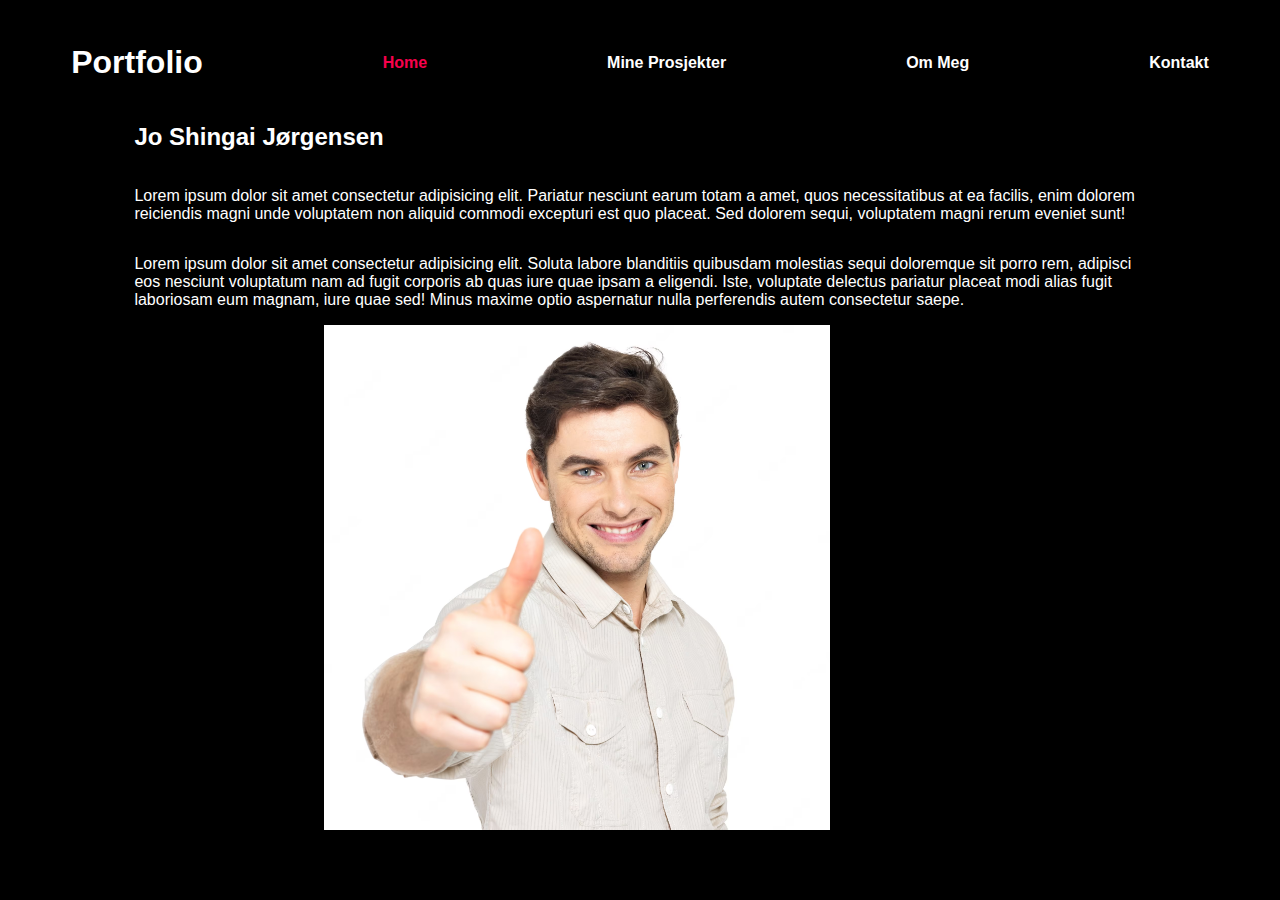
<file: index.html>
<!DOCTYPE html>
<html lang="en">
<head>
  <meta charset="UTF-8">
  <title>Portfoilio home</title>
  <link rel="stylesheet" href="styles\styles.css">
</head>

<body>
  <div id="navbar" class="topnav">
    <h1 id="portfolio">Portfolio</h1>
      <a class="active" href="index.html">Home</a>
      <a href="Mine-prosjekter.html">Mine prosjekter</a>
      <a href="om-meg.html">Om meg</a>
      <a href="Kontakt.html">Kontakt</a>
  </div>

  <div id="Name">
    <h2 class="short-intro">Jo Shingai Jørgensen</h2>
  </div>
  

  <div class="short-intro" id="div1">
    <p>Lorem ipsum dolor sit amet consectetur adipisicing elit. Pariatur nesciunt earum totam a amet, quos necessitatibus at ea facilis, enim dolorem reiciendis magni unde voluptatem non aliquid commodi excepturi est quo placeat. Sed dolorem sequi, voluptatem magni rerum eveniet sunt!</p>
  </div>

  <div class="short-intro" id="div2">
    <p>Lorem ipsum dolor sit amet consectetur adipisicing elit. Soluta labore blanditiis quibusdam molestias sequi doloremque sit porro rem, adipisci eos nesciunt voluptatum nam ad fugit corporis ab quas iure quae ipsam a eligendi. Iste, voluptate delectus pariatur placeat modi alias fugit laboriosam eum magnam, iure quae sed! Minus maxime optio aspernatur nulla perferendis autem consectetur saepe.</p>
  </div>

  <div id="welcome-img">
    <img src="images\TommelOpp.jpg" alt="Yeah!" height="65%" width="80%">
  </div>
</body>
</html>
</file>
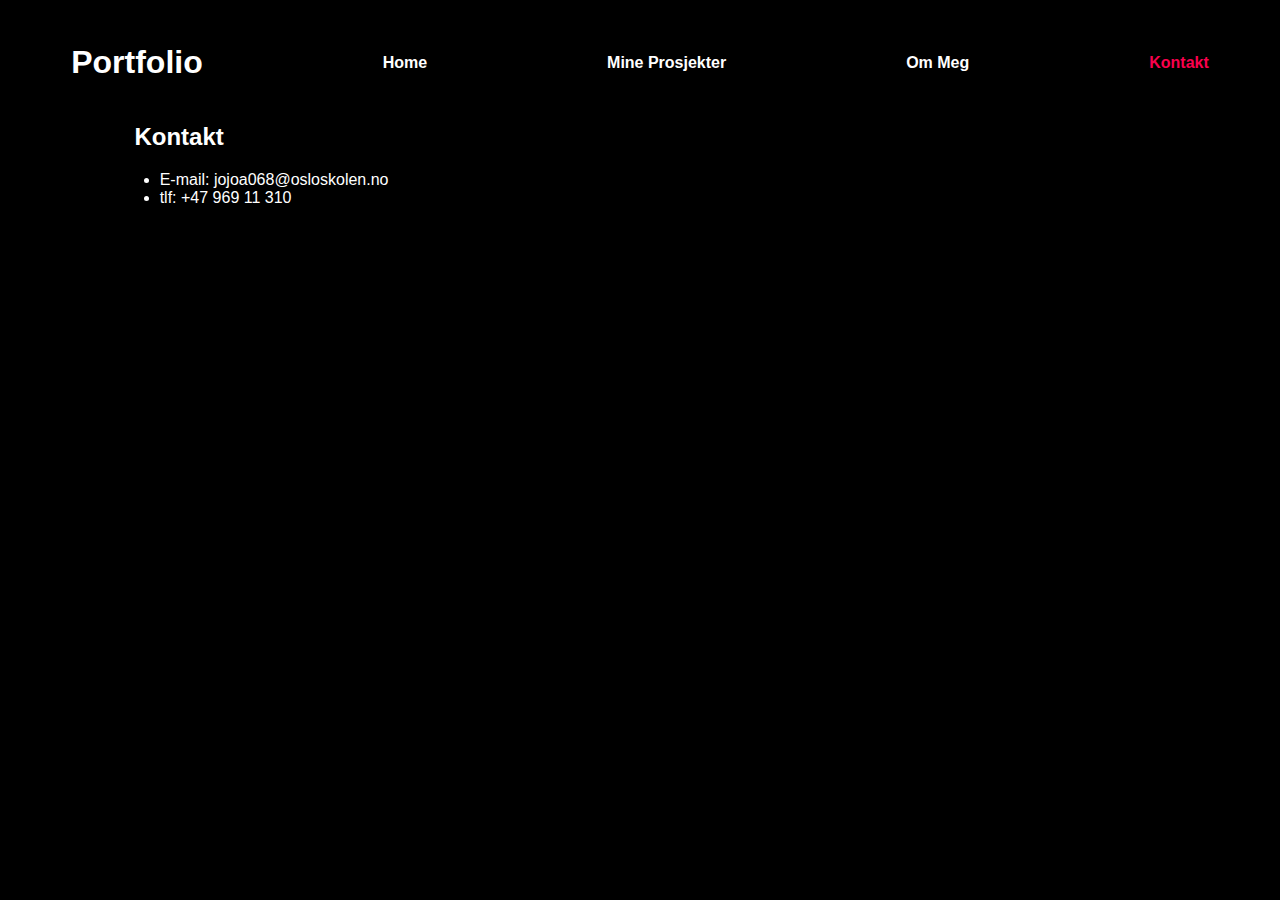
<file: Kontakt.html>
<!DOCTYPE html>
<html lang="en">
<head>
    <meta charset="UTF-8">
    <title>Kontakt</title>
    <link rel="stylesheet" href="styles\styles.css">
</head>
<body>
    <div id="navbar" class="topnav">
        <h1 id="portfolio">Portfolio</h1>
          <a href="index.html">Home</a>
          <a href="Mine-prosjekter.html">Mine prosjekter</a>
          <a href="om-meg.html">Om meg</a>
          <a class="active" href="Kontakt.html">Kontakt</a>
    </div>

    <h2 class="titles">Kontakt</h2>
    <ul id="Kontakt">
        <li>E-mail: jojoa068@osloskolen.no</li>
        <li>tlf: +47 969 11 310</li>
    </ul>

    <script src="scripts\StickyNav.js"></script>
</body>
</html>
</file>
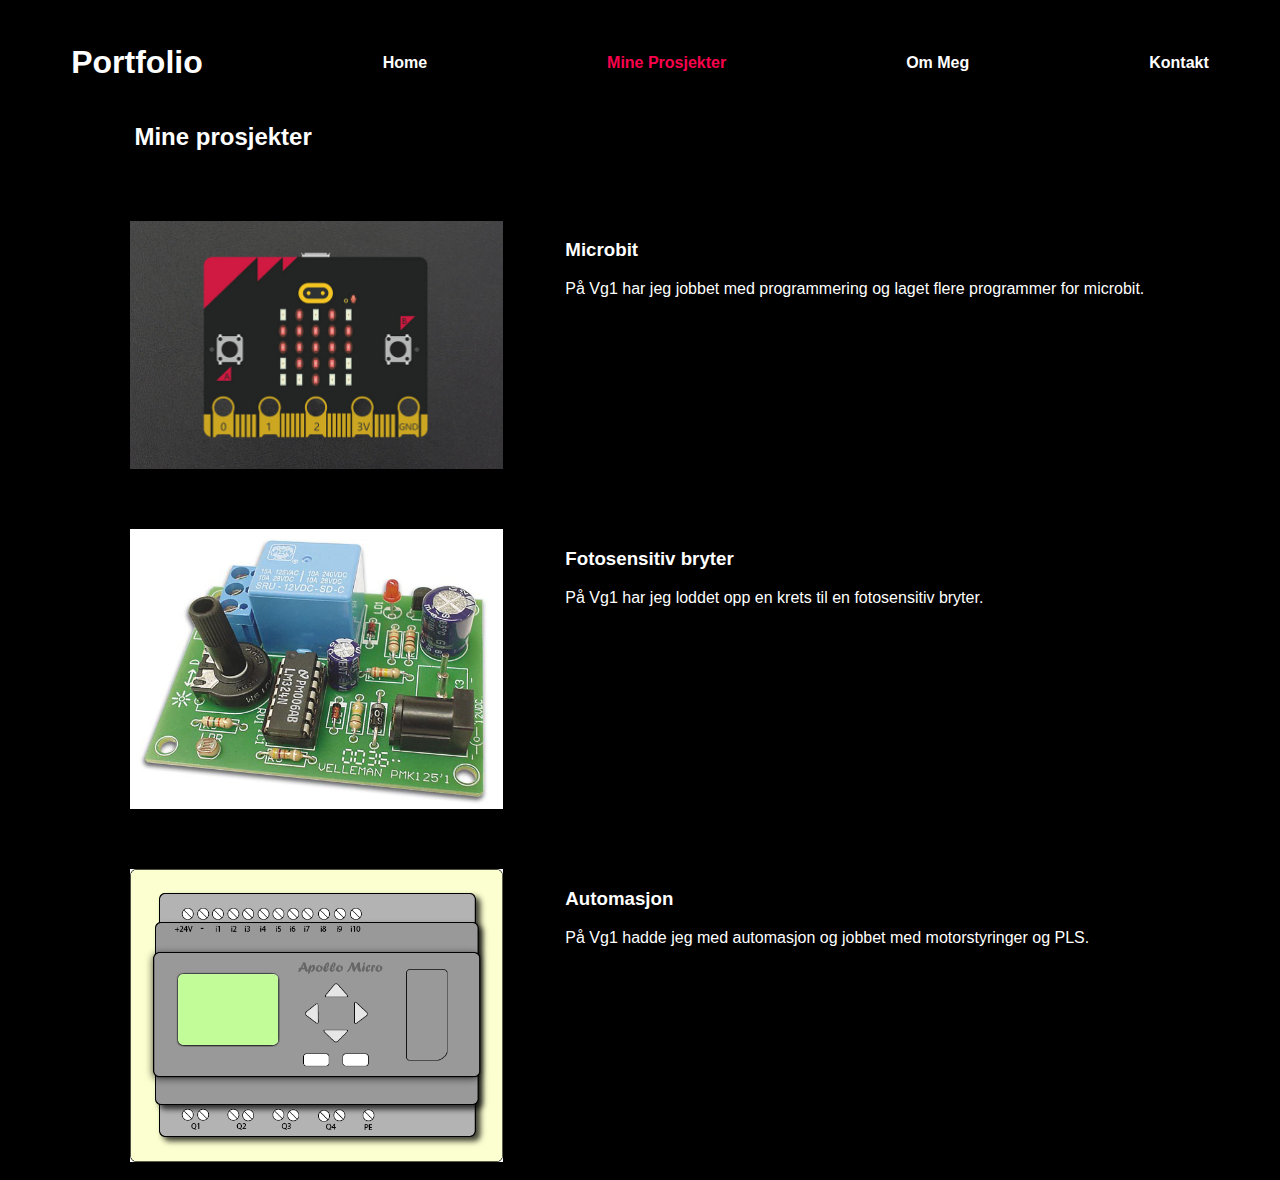
<file: Mine-prosjekter.html>
<!DOCTYPE html>
<html lang="en">
<head>
    <meta charset="UTF-8">
    <title>Mine prosjekter</title>
    <link rel="stylesheet" href="styles\styles.css">
</head>
<body>
    <div id="navbar" class="topnav">
        <h1 id="portfolio">Portfolio</h1>
         <a href="index.html">Home</a>
         <a class="active" href="Mine-prosjekter.html">Mine prosjekter</a>
         <a href="om-meg.html">Om meg</a>
         <a href="Kontakt.html">Kontakt</a>
    </div>

   <h2 class="titles">Mine prosjekter</h2>

   

   <div id="microbit" class="text">
    <img src="images\microbot.jpg" height="70%" width="30%" style="padding-left: 9%;">
    <div class="projtext">
        <h3>Microbit</h3>
        <p>På Vg1 har jeg jobbet med programmering og laget flere programmer for microbit.</p>
    </div>
   </div>

   <div id="fotobryter" class="text">
    <img src="images\fotobryter.jpg" height="70%" width="30%" style="padding-left: 9%;">
    <div class="projtext">
        <h3>Fotosensitiv bryter</h3>
        <p>På Vg1 har jeg loddet opp en krets til en fotosensitiv bryter.</p>
    </div>
   </div>

   <div id="automasjon" class="text">
    <img src="images\PLS.jpg" height="70%" width="30%" style="padding-left: 9%;">
    <div class="projtext">
        <h3>Automasjon</h3>
        <p>På Vg1 hadde jeg med automasjon og jobbet med motorstyringer og PLS.</p>
    </div>
   </div>
</body>
</html>
</file>
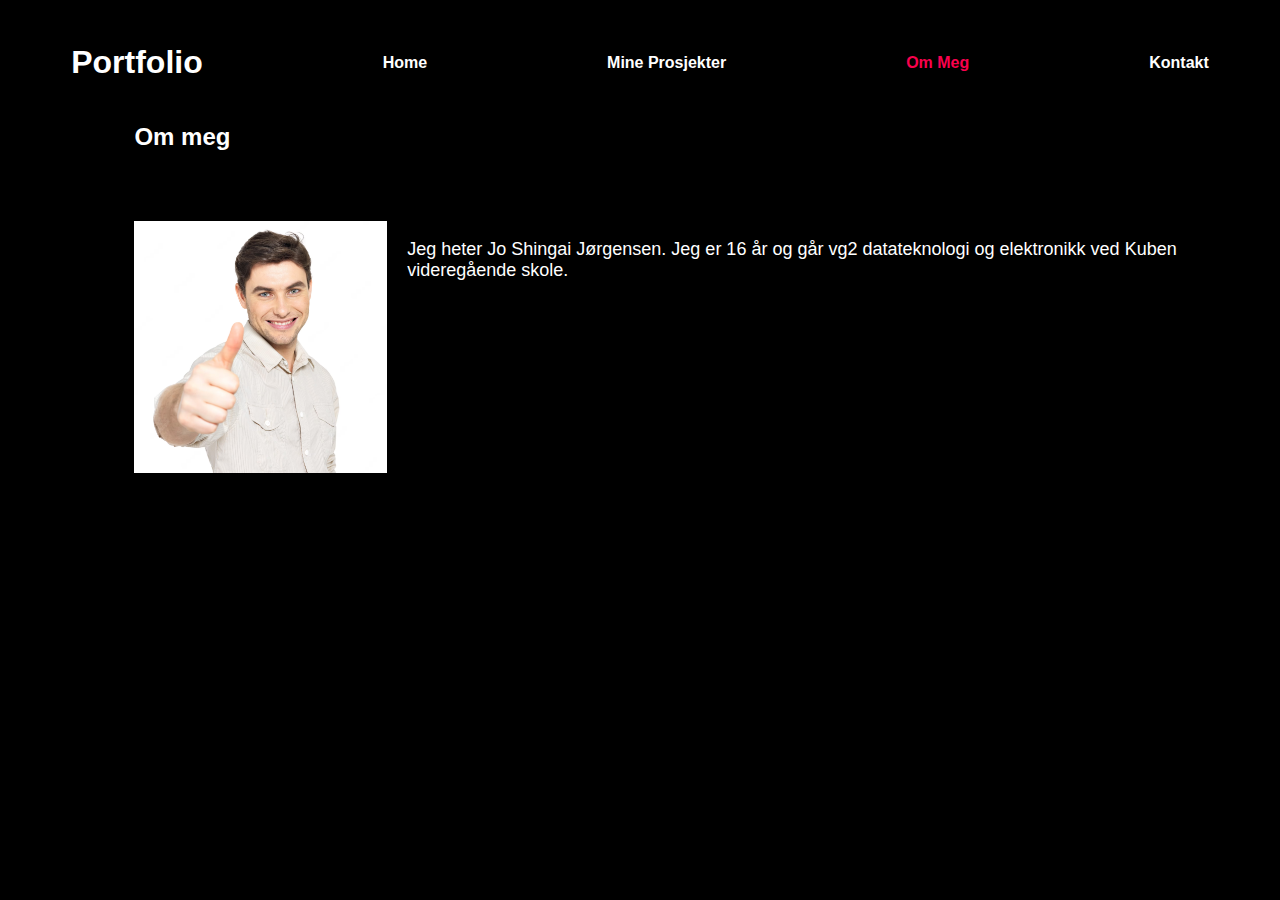
<file: om-meg.html>
<!DOCTYPE html>
<html lang="en">
<head>
    <meta charset="UTF-8">
    <title>Om</title>
    <link rel="stylesheet" href="styles\styles.css">
  
</head>
<body>
    <div id="navbar" class="topnav">
     <h1 id="portfolio">Portfolio</h1>
      <a href="index.html">Home</a>
      <a href="Mine-prosjekter.html">Mine prosjekter</a>
      <a class="active" href="om-meg.html">Om meg</a>
      <a href="Kontakt.html">Kontakt</a>
    </div>
  
    <h2 class="titles">Om meg</h2>

  <div id="om-meg">
    <img src="images\TommelOpp.jpg" height="50%" width="20%" id="selfie">
    <p id="om-meg-txt">Jeg heter Jo Shingai Jørgensen. Jeg er 16 år og går vg2 datateknologi og elektronikk ved Kuben videregående skole.</p>
  </div>

</body>
</html>
</file>
